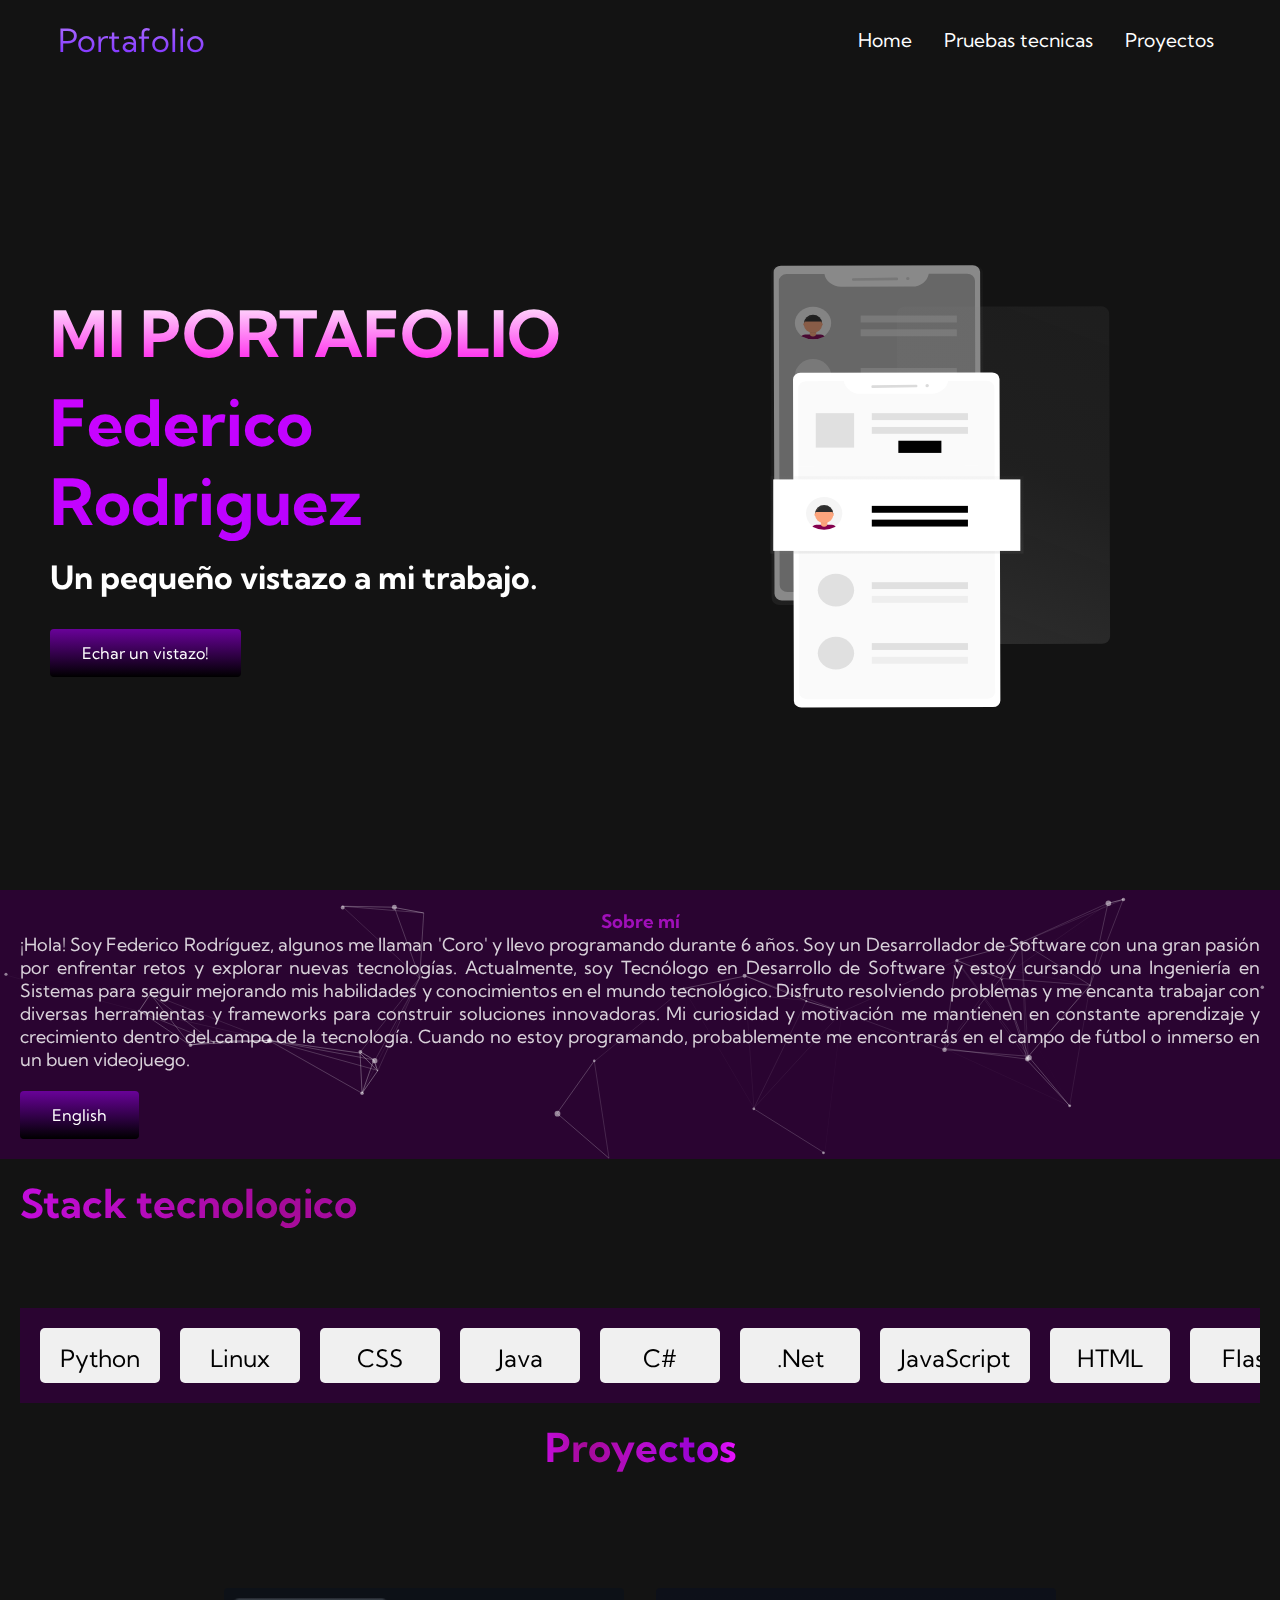
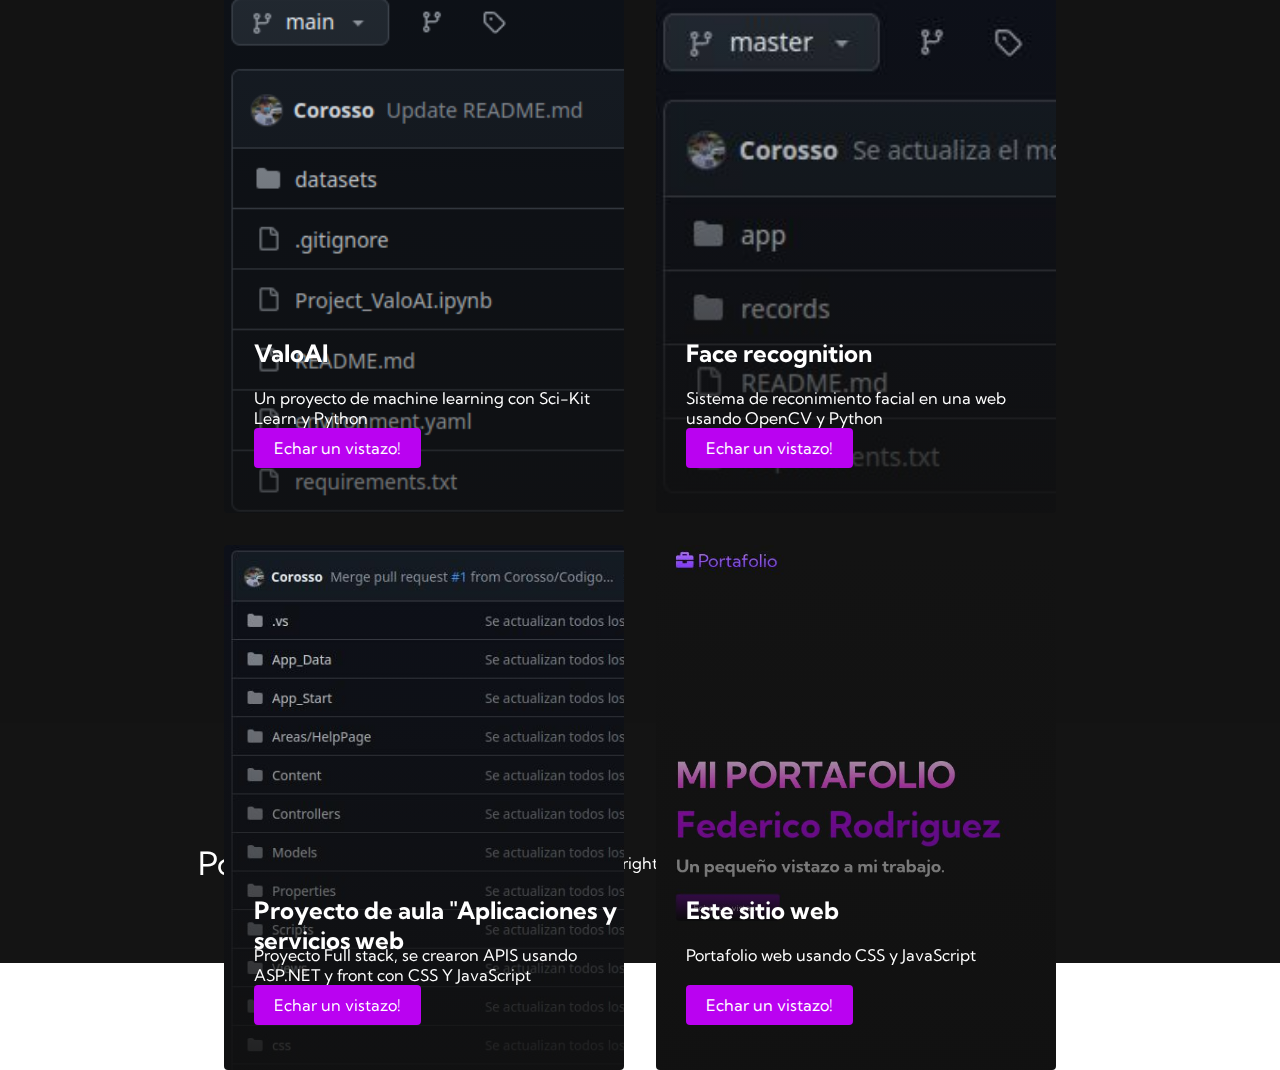
<file: index.html>
<!DOCTYPE html>
<html lang="en">
  <head>
    <meta charset="UTF-8" />
    <meta name="viewport" content="width=device-width, initial-scale=1.0" />
    <title>Portafolio - Federico Rodriguez</title>
    <link rel="stylesheet" href="styles.css" />
    <link
      rel="stylesheet"
      href="https://use.fontawesome.com/releases/v5.14.0/css/all.css"
      integrity="sha384-HzLeBuhoNPvSl5KYnjx0BT+WB0QEEqLprO+NBkkk5gbc67FTaL7XIGa2w1L0Xbgc"
      crossorigin="anonymous"
    />
    <link
      href="https://fonts.googleapis.com/css2?family=Kumbh+Sans:wght@400;700&display=swap"
      rel="stylesheet"
    />
  </head>
  <body>
    
    <nav class="navbar">
      <div class="navbar__container">
        <a href="/" id="navbar__logo"><i class="fas fa-briefcase"></i>Portafolio</a>
        <div class="navbar__toggle" id="mobile-menu">
          <span class="bar"></span> <span class="bar"></span>
          <span class="bar"></span>
        </div>
        <ul class="navbar__menu">
          <li class="navbar__item">
            <a href="/" class="navbar__links">Home</a>
          </li>
          <li class="navbar__item">
            <a href="/tech.html" class="navbar__links">Pruebas tecnicas</a>
          </li>
          <li class="navbar__item">
            <a href="#services" class="navbar__links">Proyectos</a>
        </ul>
      </div>
    </nav>
    <div class="clearfix"></div>

    <!-- Hero Section -->
    <div class="main">
      <div class="main__container">
        <div class="main__content">
          <h1>MI PORTAFOLIO</h1>
          <h2>Federico Rodriguez</h2>
          <p>Un pequeño vistazo a mi trabajo.</p>
          <button class="main__btn" onclick="window.scrollTo({ top: document.querySelector('#tecnologias').offsetTop, behavior: 'smooth' });">Echar un vistazo!</button>
        </div>
        <div class="main__img--container">
          <img id="main__img" src="images/pic1.svg" />
        </div>
      </div>
    </div>
<!-- About me Section -->   
<div id="particles-js">
  <div id="inner">
    <h3>Sobre mí</h3>
    <p id="description-text" data-lang="es">¡Hola! Soy Federico Rodríguez, algunos me llaman 'Coro' y llevo programando durante 6 años. Soy un Desarrollador de Software con una gran pasión por enfrentar retos y explorar nuevas tecnologías. Actualmente, soy Tecnólogo en Desarrollo de Software y estoy cursando una Ingeniería en Sistemas para seguir mejorando mis habilidades y conocimientos en el mundo tecnológico. Disfruto resolviendo problemas y me encanta trabajar con diversas herramientas y frameworks para construir soluciones innovadoras. Mi curiosidad y motivación me mantienen en constante aprendizaje y crecimiento dentro del campo de la tecnología. Cuando no estoy programando, probablemente me encontrarás en el campo de fútbol o inmerso en un buen videojuego.</p>
    <button id="lang-toggle" class="main__btn">English</button>
  </div>
</div>

<!-- Tech Section -->   
    
    <div class="tecnologias">     
      <h2 id='tecnologias'>Stack tecnologico</h2>    
      <div class=menu-container>
        <div class="menu-item">
          <i class="fab fa-python"></i>        
          <span>Python</span>
        </div>
        <div class="menu-item">
          <i class="fab fa-linux"></i>  
          <span>Linux</span>
        </div>
        <div class="menu-item">
          <i class="fab fa-css3-alt"></i>  
          <span>CSS</span>
        </div>
        <div class="menu-item">
          <i class="fab fa-java"></i>  
          <span>Java</span>
        </div>
        <div class="menu-item">
          <i class="fas fa-code"></i>  
          <span>C#</span>
        </div>
        <div class="menu-item">
          <i class="fas fa-code"></i>  
          <span>.Net</span>
        </div>
        <div class="menu-item">
          <i class="fab fa-js"></i>  
          <span>JavaScript</span>
        </div>
        <div class="menu-item">
          <i class="fab fa-html5"></i>  
          <span>HTML</span>
        </div>
        <div class="menu-item">
          <i class="fas fa-pepper-hot"></i>  
          <span>Flask</span>
        </div>
        <div class="menu-item">
          <i class="fas fa-code"></i>  
          <span>OpenCV</span>
        </div>
        <div class="menu-item">
          <i class="fas fa-database"></i>  
          <span>SQL Server</span>
        </div>
        <div class="menu-item">
          <i class="fas fa-cloud"></i>  
          <span>Azure</span>
        </div>
        <div class="menu-item">
          <i class="fab fa-git"></i>  
          <span>Git</span>
        </div>
        <div class="menu-item">
          <i class="fab fa-docker"></i>  
          <span>Docker</span>
        </div>            
      </div>      
    </div>

    <!-- Services Section -->
    <div id='services'class="services">
      <h1>Proyectos</h1>
      <div class="services__container">
        <div class="services__card">
          <h2>ValoAI</h2>
          <p>Un proyecto de machine learning con Sci-Kit Learn y Python</p>
          <button onclick="window.open('https://github.com/Corosso/ValoAI', '_blank')">Echar un vistazo!</button>
        </div>        
        <div class="services__card">
          <h2>Face recognition</h2>
          <p>Sistema de reconimiento facial en una web usando OpenCV y Python</p>
          <button onclick="window.open('https://github.com/Corosso/Face-recognition', '_blank')">Echar un vistazo!</button>
        </div>
        <div class="services__card">
          <h2>Proyecto de aula "Aplicaciones y servicios web</h2>
          <p>Proyecto Full stack, se crearon APIS usando ASP.NET y front con CSS Y JavaScript</p>
          <button onclick="window.open('https://github.com/Corosso/ProyectoAppySW', '_blank')">Echar un vistazo!</button>
        </div>
        <div class="services__card">
          <h2>Este sitio web</h2>
          <p>Portafolio web usando CSS y JavaScript</p>
          <button onclick="window.open('https://github.com/Corosso/ProyectoAppySW', '_blank')">Echar un vistazo!</button>
        </div>
      </div>
    </div>


    <!-- Footer Section -->
    <div class="footer__container">

      <section class="social__media">
        <div class="social__media--wrap">
          <div class="footer__logo">
            <a href="/" id="footer__logo"><i class="fas fa-briefcase"></i>Portafolio</a>
          </div>
          <p class="website__rights">© Portafolio 2024. All rights reserved</p>
          <div class="social__icons">


            <a
              class="social__icon--link"
              href="https://github.com/Corosso"
              target="_blank"
              
            >
              <i class="fab fa-github"></i>
            </a>

            <a
              class="social__icon--link"
              href="https://www.linkedin.com/in/federico-rodr%C3%ADguez-franco-9b705a252/"
              target="_blank"
              aria-label="LinkedIn"
            >
              <i class="fab fa-linkedin"></i>
            </a>
          </div>
        </div>
      </section>
    </div>
    <script type="module" src="app.js"></script>
    <script src="particles.min.js"></script>    
    <script src="scriptparticles.js"></script>    
    
  </body>

</html>
</file>
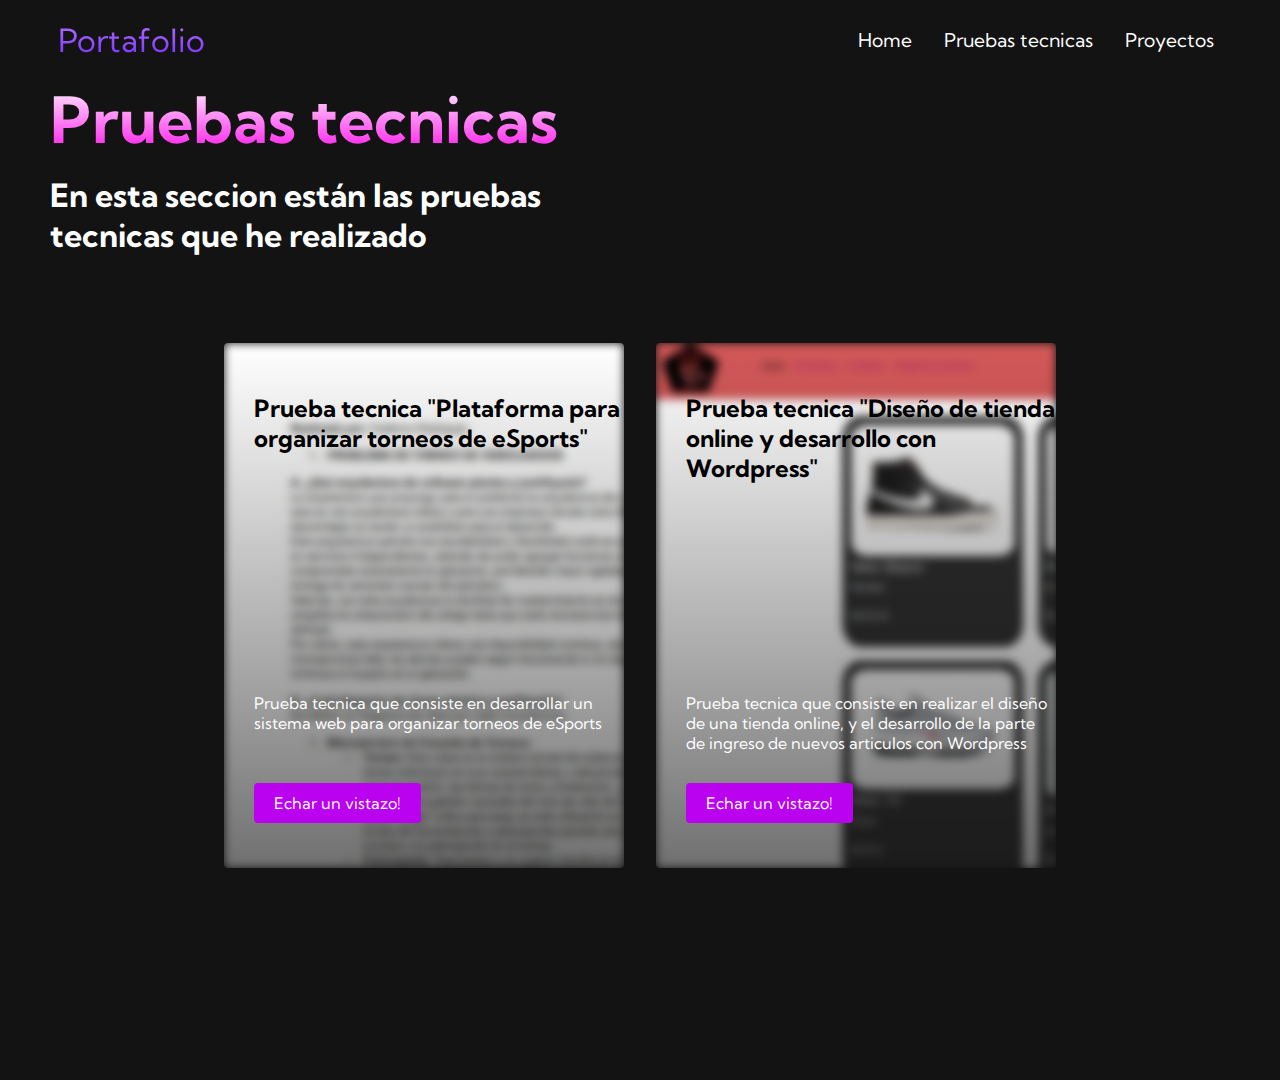
<file: tech.html>
<!DOCTYPE html>
<html lang="en">
  <head>
    <meta charset="UTF-8" />
    <meta name="viewport" content="width=device-width, initial-scale=1.0" />
    <title>HTML CSS Website</title>
    <link rel="stylesheet" href="styles.css" />
    <link
      rel="stylesheet"
      href="https://use.fontawesome.com/releases/v5.14.0/css/all.css"
      integrity="sha384-HzLeBuhoNPvSl5KYnjx0BT+WB0QEEqLprO+NBkkk5gbc67FTaL7XIGa2w1L0Xbgc"
      crossorigin="anonymous"
    />
    <link
      href="https://fonts.googleapis.com/css2?family=Kumbh+Sans:wght@400;700&display=swap"
      rel="stylesheet"
    />
  </head>
  <body>
    
    <nav class="navbar">
      <div class="navbar__container">
        <a href="/" id="navbar__logo"><i class="fas fa-briefcase"></i>Portafolio</a>
        <div class="navbar__toggle" id="mobile-menu">
          <span class="bar"></span> <span class="bar"></span>
          <span class="bar"></span>
        </div>
        <ul class="navbar__menu">
          <li class="navbar__item">
            <a href="/" class="navbar__links">Home</a>
          </li>
          <li class="navbar__item">
            <a href="/tech.html" class="navbar__links">Pruebas tecnicas</a>
          </li>
          <li class="navbar__item">
            <a href="/" class="navbar__links">Proyectos</a>
        </ul>
      </div>
    </nav>
    <div class="main">
      <div class="main__container2">
        <div class="main__content">
          <h1>Pruebas tecnicas</h1>
          <p>En esta seccion están las pruebas tecnicas que he realizado</p>          
        </div>                
      </div>
    </div>
    <div class="services">
      <div class="services__container">
        <div class="services__card2">
          <h2>Prueba tecnica "Plataforma para organizar torneos de eSports"</h2>
          <p>Prueba tecnica que consiste en desarrollar un sistema web para organizar torneos de eSports</p>
          <button onclick="window.open('files/prueba-tecnica.pdf', '_blank')">Echar un vistazo!</button>
        </div>
        <div class="services__card2">
          <h2>Prueba tecnica "Diseño de tienda online y desarrollo con Wordpress"</h2>
          <p>Prueba tecnica que consiste en realizar el diseño de una tienda online, y el desarrollo de la parte de ingreso de nuevos articulos con Wordpress</p>
          <button onclick="window.open('files/prueba-tecnica2.pdf', '_blank')">Echar un vistazo!</button>
        </div>
      </div>
    </div>

    <script src="app.js"></script>
    <script src="particles.min.js"></script>    
    <script src="scriptparticles.js"></script>
  </body>
</html>
</file>
<file: styles.css>
* {
    box-sizing: border-box;
    margin: 0;
    padding: 0;
    font-family: 'Kumbh Sans', sans-serif;
  }
  
  .navbar {
    background: #131313;
    height: 80px;
    display: flex;
    justify-content: center;
    align-items: center;
    font-size: 1.2rem;
    position: sticky;
    top: 0;
    z-index: 999;
  }
  
  .navbar__container {
    display: flex;
    justify-content: space-between;
    height: 80px;
    z-index: 1;
    width: 100%;
    max-width: 1300px;
    margin-right: auto;
    margin-left: auto;
    padding-right: 50px;
    padding-left: 50px;
  }
  
  #navbar__logo {
    background-color: #ff8177;
    background-image: linear-gradient(to top, #5e08ff 0%, #ce99ff 100%);
    background-size: 100%;
    -webkit-background-clip: text;
    -moz-background-clip: text;
    -webkit-text-fill-color: transparent;
    -moz-text-fill-color: transparent;
    display: flex;
    align-items: center;
    cursor: pointer;
    text-decoration: none;
    font-size: 2rem;
  }
  
  .fa-briefcase {
    margin-right: 0.5rem;
  }
  
  .navbar__menu {
    display: flex;
    align-items: center;
    list-style: none;
    text-align: center;
  }
  
  .navbar__item {
    height: 80px;
  }
  
  .navbar__links {
    color: #fff;
    display: flex;
    align-items: center;
    justify-content: center;
    text-decoration: none;
    padding: 0 1rem;
    height: 100%;
  }
  
  
  .navbar__links:hover {
    color: #ba02f1;
    transition: all 0.3s ease;
  }
  
  @media screen and (max-width: 960px) {
    .navbar__container {
      display: flex;
      justify-content: space-between;
      height: 80px;
      z-index: 1;
      width: 100%;
      max-width: 1300px;
      padding: 0;
    }
  
    .navbar__menu {
      display: grid;
      grid-template-columns: auto;
      margin: 0;
      width: 100%;
      position: absolute;
      top: -1000px;
      opacity: 1;
      transition: all 0.5s ease;
      height: 50vh;
      z-index: -1;
    }
  
    .navbar__menu.active {
      background: #131313;
      top: 100%;
      opacity: 1;
      transition: all 0.5s ease;
      z-index: 99;
      height: 50vh;
      font-size: 1.6rem;
    }
  
    #navbar__logo {
      padding-left: 25px;
    }
  
    .navbar__toggle .bar {
      width: 25px;
      height: 3px;
      margin: 5px auto;
      transition: all 0.3s ease-in-out;
      background: #fff;
    }
  
    .navbar__item {
      width: 100%;
    }
  
    .navbar__links {
      text-align: center;
      padding: 2rem;
      width: 100%;
      display: table;
    }


  
    #mobile-menu {
      position: absolute;
      top: 20%;
      right: 5%;
      transform: translate(5%, 20%);
    }
  
    .navbar__toggle .bar {
      display: block;
      cursor: pointer;
    }
  
    #mobile-menu.is-active .bar:nth-child(2) {
      opacity: 0;
    }
  
    #mobile-menu.is-active .bar:nth-child(1) {
      transform: translateY(8px) rotate(45deg);
    }
  
    #mobile-menu.is-active .bar:nth-child(3) {
      transform: translateY(-8px) rotate(-45deg);
    }
  }
  
  /* Main Content CSS */
  .main {
    background-color: #141414;
  }
  
  .main__container {
    display: grid;
    grid-template-columns: 1fr 1fr;
    align-items: center;
    justify-self: center;
    margin: 0 auto;
    height: 90vh;
    background-color: #131313;
    z-index: 1;
    width: 100%;
    max-width: 1300px;
    padding-right: 50px;
    padding-left: 50px;
  }
  
  .main__content {
    color: #fff;
    width: 100%;
  }
  
  .main__content h1 {
    font-size: 4rem;
    background-color: #000000;
    background-image: linear-gradient(to top, #ff08ea 0%, #ffffff 100%);
    background-size: 100%;
    -webkit-background-clip: text;
    -moz-background-clip: text;
    -webkit-text-fill-color: transparent;
    -moz-text-fill-color: transparent;
  }
  
  .main__content h2 {
    font-size: 4rem;
    margin-top: 10px;
    background-color: #ba02f1;
    background-image: linear-gradient(-20deg, #ae00ff 0%, #cd04ff 100%);
    background-size: 100%;
    -webkit-background-clip: text;
    -moz-background-clip: text;
    -webkit-text-fill-color: transparent;
    -moz-text-fill-color: transparent;
  }
  
  .main__content p {
    margin-top: 1rem;
    font-size: 2rem;
    font-weight: 700;
  }
  
  .main__btn {
    font-size: 1rem;
    background-image: linear-gradient(to top, #000000 0%, #690299 100%);
    padding: 14px 32px;
    border: none;
    border-radius: 4px;
    color: #fff;
    margin-top: 2rem;
    cursor: pointer;
    position: relative;
    transition: all 0.35s;
    outline: none;
  }
  
  .main__btn a {
    position: relative;
    z-index: 2;
    color: #fff;
    text-decoration: none;
  }
  
  .main__btn:after {
    position: absolute;
    content: '';
    top: 0;
    left: 0;
    width: 0;
    height: 100%;
    background: #4837ff;
    transition: all 0.35s;
    border-radius: 4px;
  }
  
  .main__btn:hover {
    color: #fff;
  }
  
  .main__btn:hover:after {
    width: 100%;
  }
  
  .main__img--container {
    text-align: center;
  }
  
  #main__img {
    height: 80%;
    width: 80%;
  }
  
  /* Mobile Responsive */
  @media screen and (max-width: 768px) {
    .main__container {
      display: grid;
      grid-template-columns: auto;
      align-items: center;
      justify-self: center;
      width: 100%;
      margin: 0 auto;
      height: 90vh;
    }
  
    .main__content {
      text-align: center;
      margin-bottom: 1rem;
    }
  
    .main__content h1 {
      font-size: 2.5rem;
      margin-top: 2rem;
    }
  
    .main__content h2 {
      font-size: 3rem;
    }
  
    .main__content p {
      margin-top: 1rem;
      font-size: 1.5rem;
    }
  }
  
  @media screen and (max-width: 480px) {
    .main__content h1 {
      font-size: 2rem;
      margin-top: 3rem;
    }
  
    .main__content h2 {
      font-size: 2rem;
    }
  
    .main__content p {
      margin-top: 2rem;
      font-size: 1.5rem;
    }
  
    .main__btn {
      padding: 12px 36px;
      margin: 2.5rem 0;
    }
  }

/*About me*/

canvas {
  position: absolute !important; /* Asegura que el canvas esté al fondo */
  top: 0;
  left: 0;
  overflow: hidden;
}

#particles-js {
  background-color: #2a0431;
  padding: 20px;
  margin-bottom: 20px;
  position: relative;
  z-index: 1; 
  overflow: hidden;
  margin: 0%; 
  
}
#inner {
  position: relative;
  overflow: hidden;
  
  
}

#particles-js h3 {
  color: #a00fb9;
  text-align: center;
  
  position: relative; 
}

#particles-js p {
  font-size: 18px;
  margin-bottom: 10px;
  color: #ffffffd2;
  text-align: justify;
  z-index: 0;
  position: relative; 
}

#lang-toggle {
  display: inline-block;
  margin-top: 10px;
  z-index: 1;
  
  margin-top: 10px;
  z-index: 1;
  position: relative; 
}




  /*MENU HORIZONTAL*/

.tecnologias{
  background-color: #131313;
  padding: 20px;
}

.tecnologias h2 {
  background-color: #000000;
  background-image: linear-gradient(
    to right,
    #ff00dd 0%,
    #c30cdb 0%,
    #a50b98 21%,
    #b70cce 52%,
    #9903d4 78%,
    #eb12ff 100%
  );
  background-size: 100%;
  -webkit-background-clip: text;
  -moz-background-clip: text;
  -webkit-text-fill-color: transparent;
  -moz-text-fill-color: transparent;
  margin-bottom: 5rem;
  font-size: 2.5rem;
}
.menu-container {
  background-color: #2a0431;
  display: flex;
  overflow-x: auto;
  white-space: nowrap;
  width: 100%;
  scrollbar-width: thin;
  -webkit-overflow-scrolling: touch;
  padding: 10px;
}



.menu-item {
  display: inline-block;
  padding: 10px 20px;
  background-color: #f0f0f0;
  margin: 10px;
  text-align: center;
  border-radius: 5px;
  flex: 0 0 120px; 
  white-space: nowrap; 
  flex-shrink: 0;
  box-sizing: border-box;
}
.menu-item img {
  width: 500px; 
  height: 500px;
  margin: 0 auto;
  display: block;
}
.menu-item span {
  display: block;
  font-size: 24px; 
  margin-top: 5px;
}

.menu-item:hover {
  background-color: #d1d1d1;
  cursor: pointer;
}


.menu-container::-webkit-scrollbar {
  display: none;
}


  
  /* Services Section */
.services {
  background: #131313;
  display: flex;
  flex-direction: column;
  justify-content: center;
  align-items: center;
  height: 100vh;
  

}

.services h1 {
  background-color: #000000;
  background-image: linear-gradient(
    to right,
    #ff00dd 0%,
    #c30cdb 0%,
    #a50b98 21%,
    #b70cce 52%,
    #9903d4 78%,
    #eb12ff 100%
  );
  background-size: 100%;
  -webkit-background-clip: text;
  -moz-background-clip: text;
  -webkit-text-fill-color: transparent;
  -moz-text-fill-color: transparent;
  margin-bottom: 5rem;
  font-size: 2.5rem;
}

.services__container {
  display: flex;
  justify-content: center;
  flex-wrap: wrap;
  position: relative; 
  z-index: 10;        
  min-height: 60px;   
  margin-top: 20px;   
  margin-bottom: 70px;
  
  
}

.services__card {
  margin: 1rem;
  height: 525px;
  width: 400px;
  border-radius: 4px;
  background-image: linear-gradient(
      to bottom,
      rgba(0, 0, 0, 0) 0%,
      rgba(17, 17, 17, 0.6) 100%
    ),
    url('/images/pic3.jpg');
  background-size: cover;
  position: relative;
  color: #fff;
  
}

.services__card:before {
  opacity: 0.2;
}

.services__card:nth-child(2) {
  background-image: linear-gradient(
      to bottom,
      rgba(0, 0, 0, 0) 0%,
      rgba(17, 17, 17, 0.9) 100%
    ),
    url('/images/pic4.jpg');
    background-size: cover;
    position: relative;
    color: #fff;
}

.services__card h2 {
  position: absolute;
  top: 350px;
  left: 30px;
}

.services__card p {
  position: absolute;
  top: 400px;
  left: 30px;
}

.services__card button {
  color: #fff;
  padding: 10px 20px;
  border: none;
  outline: none;
  border-radius: 4px;
  background: #ba02f1;
  position: absolute;
  top: 440px;
  left: 30px;
  font-size: 1rem;
}

.services__card button:hover {
  cursor: pointer;
}

.services__card:hover {
  transform: scale(1.075);
  transition: 0.2s ease-in;
  cursor: pointer;
}


.services__card:nth-child(3) {
  background-image: linear-gradient(
      to bottom,
      rgba(0, 0, 0, 0) 0%,
      rgba(17, 17, 17, 0.9) 100%
    ),
    url('/images/pic5.jpg');
      background-size: cover;
  position: relative;
  color: #fff;
}

.services__card h2 {
  position: absolute;
  top: 350px;
  left: 30px;
}

.services__card p {
  position: absolute;
  top: 400px;
  left: 30px;
}

.services__card button {
  color: #fff;
  padding: 10px 20px;
  border: none;
  outline: none;
  border-radius: 4px;
  background: #ba02f1;
  position: absolute;
  top: 440px;
  left: 30px;
  font-size: 1rem;
}

.services__card button:hover {
  cursor: pointer;
}

.services__card:hover {
  transform: scale(1.075);
  transition: 0.2s ease-in;
  cursor: pointer;
}



.services__card:nth-child(4) {
  background-image: linear-gradient(
      to bottom,
      rgba(0, 0, 0, 0) 0%,
      rgba(17, 17, 17, 0.9) 100%
    ),
    url('/images/pic7.jpg');
      background-size: cover;
  position: relative;
  color: #fff;
}

.services__card h2 {
  position: absolute;
  top: 350px;
  left: 30px;
}

.services__card p {
  position: absolute;
  top: 400px;
  left: 30px;
}

.services__card button {
  color: #fff;
  padding: 10px 20px;
  border: none;
  outline: none;
  border-radius: 4px;
  background: #ba02f1;
  position: absolute;
  top: 440px;
  left: 30px;
  font-size: 1rem;
}

.services__card button:hover {
  cursor: pointer;
}

.services__card:hover {
  transform: scale(1.075);
  transition: 0.2s ease-in;
  cursor: pointer;
}





/*SEccion pruebas tecnicas*/

.main__container2 {
  display: grid;
  grid-template-columns: 1fr 1fr;
  align-items: center;
  justify-self: center;
  margin: 0 auto;
  height: 100px;
  background-color: #131313;
  z-index: 1;
  width: 100%;
  max-width: 1300px;
  padding-right: 50px;
  padding-left: 50px;
}
.services__card2 {
  margin: 1rem;
  height: 525px;
  width: 400px;
  border-radius: 4px;
  position: relative;
  color: #fff;
  overflow: hidden; 
}

.services__card2::before {
  content: "";
  position: absolute;
  top: 0;
  left: 0;
  right: 0;
  bottom: 0;
  background-image: linear-gradient(
      to bottom,
      rgba(0, 0, 0, 0) 0%,
      rgba(17, 17, 17, 0.6) 100%
    ),
    url('/images/pic6.jpg');
  background-size: cover;
  filter: blur(5px); 
  z-index: -1; 
}
.services__card2:nth-child(2)::before {

  background-image: linear-gradient(
      to bottom,
      rgba(0, 0, 0, 0) 0%,
      rgba(17, 17, 17, 0.6) 100%
    ),
    url('/images/pic8.jpg');
    
    

}

.services__card2 h2 {
  position: absolute;
  top: 50px;
  left: 30px;
  color: #000000;
}

.services__card2 p {
  position: absolute;
  top: 350px;
  left: 30px;
}

.services__card2 button {
  color: #fff;
  padding: 10px 20px;
  border: none;
  outline: none;
  border-radius: 4px;
  background: #ba02f1;
  position: absolute;
  top: 440px;
  left: 30px;
  font-size: 1rem;
}

.services__card2 button:hover {
  cursor: pointer;
}

.services__card2:hover {
  transform: scale(1.075);
  transition: 0.2s ease-in;
  cursor: pointer;
}

@media screen and (max-width: 960px) {
  .services {
    height: 1600px;
  }

  .services h1 {
    font-size: 2rem;
    margin-top: 12rem;
  }
}

@media screen and (max-width: 480px) {
  .services {
    height: 1400px;
  }

  .services h1 {
    font-size: 1.2rem;
  }

  .services__card {
    width: 300px;
  }
}






  /**/
  
  /* Footer CSS */
  .footer__container {
    background-color: #141414;
    padding: 5rem 0;
    display: flex;
    
    flex-direction: column;
    justify-content: center;
    align-items: center;
    gap: 20px;
    flex-direction: column;
    z-index: 2;
    clear: both;
  }
  
  #footer__logo {
    color: #fff;
    display: flex;
    align-items: center;
    cursor: pointer;
    text-decoration: none;
    font-size: 2rem;
  }

  

  
  /* Social Icons */
  .social__icon--link {
    color: #fff;
    font-size: 24px;
  }
  
  .social__media {
    max-width: 1000px;
    width: 100%;
  }
  
  .social__media--wrap {
    display: flex;
    justify-content: space-between;
    align-items: center;
    width: 90%;
    max-width: 1000px;
    margin: 40px auto 0 auto;
  }
  
  .social__icons {
    display: flex;
    justify-content: space-between;
    align-items: center;
    width: 240px;
  }
  
  .social__logo {
    color: #fff;
    justify-self: start;
    margin-left: 20px;
    cursor: pointer;
    text-decoration: none;
    font-size: 2rem;
    display: flex;
    align-items: center;
    margin-bottom: 16px;
  }
  
  .website__rights {
    color: #fff;
  }
  
  @media screen and (max-width: 820px) {
    .footer__links {
      padding-top: 2rem;
    }
  
    #footer__logo {
      margin-bottom: 2rem;
    }
  
    .website__rights {
      margin-bottom: 2rem;
    }
  
    .footer__link--wrapper {
      flex-direction: column;
    }
  
    .social__media--wrap {
      flex-direction: column;
    }
  }
  
  @media screen and (max-width: 480px) {
    .footer__link--items {
      margin: 0;
      padding: 10px;
      width: 100%;
    }
  }
</file>
